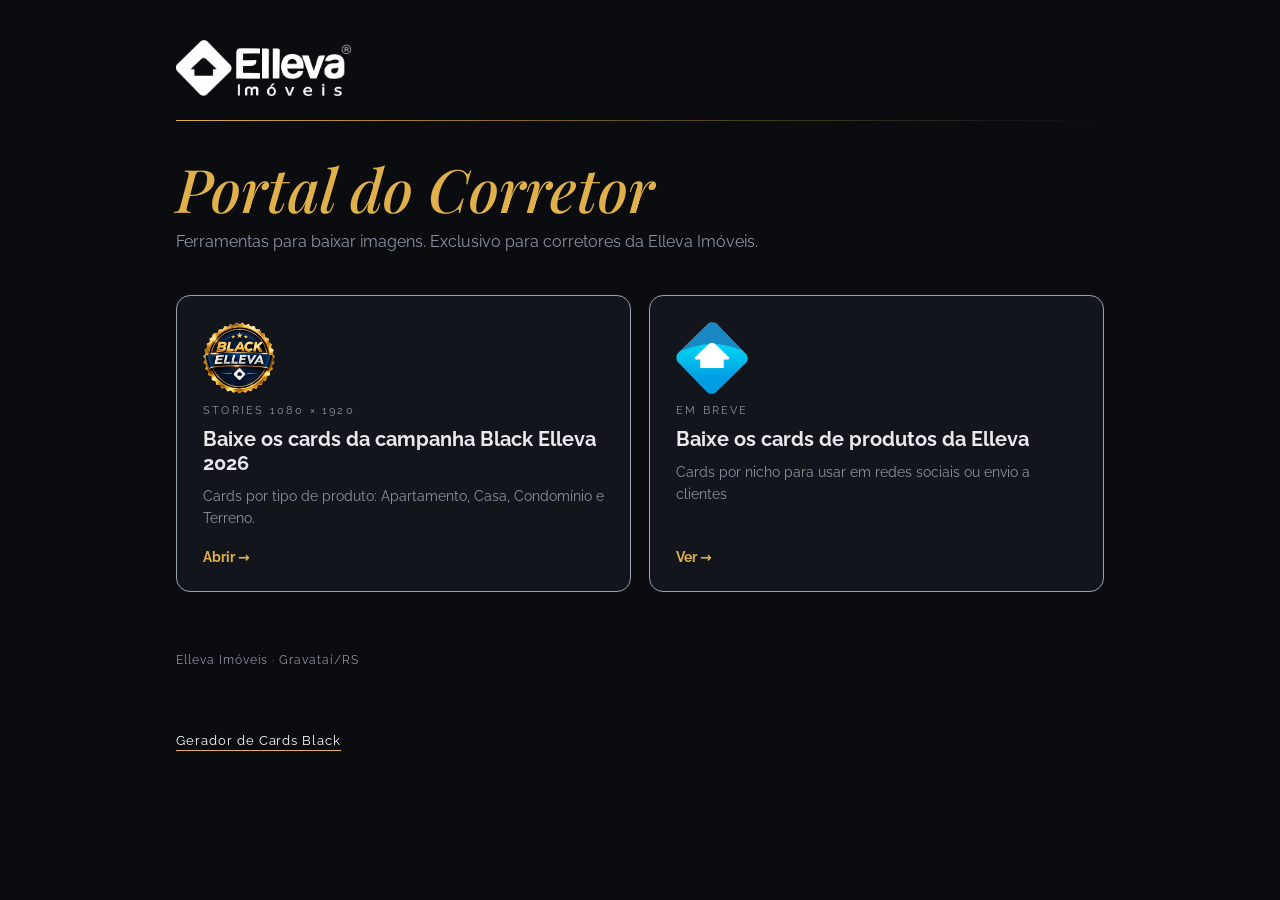
<file: index.html>
<!doctype html>
<html lang="pt-BR">
<head>
<meta charset="utf-8">
<meta name="viewport" content="width=device-width,initial-scale=1">
<meta name="robots" content="noindex,nofollow">
<title>Portal do Corretor Elleva</title>
<link rel="stylesheet" href="gerador-cards-black/fonts.css">
<style>
  :root{--bg:#0a0c10;--panel:#12151b;--line:#262b35;--tx:#e8eaee;--mut:#8b93a1;--gold:#e0b04a}
  *{box-sizing:border-box}
  body{margin:0;background:var(--bg);color:var(--tx);font-family:'Raleway',system-ui,sans-serif;min-height:100vh}
  .logo{display:block;height:56px;width:auto;margin:0 0 24px}
  .rule{display:flex;align-items:center;gap:12px;margin:0 0 34px}
  .rule i{width:8px;height:8px;background:var(--gold);transform:rotate(45deg);flex:none}
  .rule b{flex:1;height:1px;background:linear-gradient(90deg,var(--gold),rgba(224,176,74,.35) 55%,rgba(224,176,74,0))}
  .wrap{max-width:960px;margin:0 auto;padding:40px 16px 48px}
  .eyebrow{font-size:12px;letter-spacing:.28em;text-transform:uppercase;color:var(--gold);font-weight:600}
  h1{color:var(--gold);font-family:'Playfair Display',serif;font-style:italic;font-weight:500;font-size:clamp(36px,7vw,60px);margin:10px 0 8px;line-height:1.1}
  .sub{color:var(--mut);font-size:16px;margin:0 0 40px;line-height:1.6}
  .grid{display:grid;grid-template-columns:repeat(auto-fit,minmax(280px,1fr));gap:18px}
  a.card{display:flex;flex-direction:column;gap:10px;background:var(--panel);border:1px solid #9aa3b2;border-radius:14px;padding:26px;color:inherit;text-decoration:none;transition:border-color .15s,transform .15s}
  a.card:hover,a.card:focus-visible{border-color:var(--gold);transform:translateY(-2px);outline:none}
  a.card img{width:72px;height:72px;object-fit:contain}
  .tag{font-size:11px;letter-spacing:.2em;text-transform:uppercase;color:var(--mut)}
  .card h2{margin:0;font-size:20px;font-weight:700}
  .card p{margin:0;color:var(--mut);font-size:14px;line-height:1.6}
  .go{margin-top:auto;padding-top:10px;color:var(--gold);font-weight:700;font-size:14px}
  .ico{width:72px;height:72px;border-radius:50%;border:1px solid var(--line);display:flex;align-items:center;justify-content:center;font-family:'Playfair Display',serif;font-style:italic;font-size:34px;color:var(--gold)}
  footer{margin-top:56px;color:var(--mut);font-size:12px;letter-spacing:.08em;line-height:2}
  footer .disc{display:inline-block;margin-top:56px;color:#fff;font-size:13px;text-decoration:underline;text-decoration-color:var(--gold);text-decoration-thickness:1px;text-underline-offset:5px}
  footer .disc:hover{color:var(--gold)}
</style>
</head>
<body>
<div class="wrap">
  <img class="logo" src="assets/logo-elleva-branco.png" alt="Elleva Imóveis">
  <div class="rule" aria-hidden="true"><b></b></div>
  <h1>Portal do Corretor</h1>
  <p class="sub">Ferramentas para baixar imagens. Exclusivo para corretores da Elleva Imóveis.</p>
  <div class="grid">
    <a class="card" href="black-elleva/">
      <img src="gerador-cards-black/assets/selo-black-elleva.png" alt="">
      <span class="tag">Stories 1080 × 1920</span>
      <h2>Baixe os cards da campanha Black Elleva 2026</h2>
      <p>Cards por tipo de produto: Apartamento, Casa, Condomínio e Terreno.</p>
      <span class="go">Abrir →</span>
    </a>
    <a class="card" href="gerador-cards-elleva/">
      <img src="assets/icone-elleva.png" alt="">
      <span class="tag">Em breve</span>
      <h2>Baixe os cards de produtos da Elleva</h2>
      <p>Cards por nicho para usar em redes sociais ou envio a clientes</p>
      <span class="go">Ver →</span>
    </a>
  </div>
  <footer>Elleva Imóveis · Gravataí/RS<br><a class="disc" href="gerador-cards-black/">Gerador de Cards Black</a></footer>
</div>
</body>
</html>
</file>
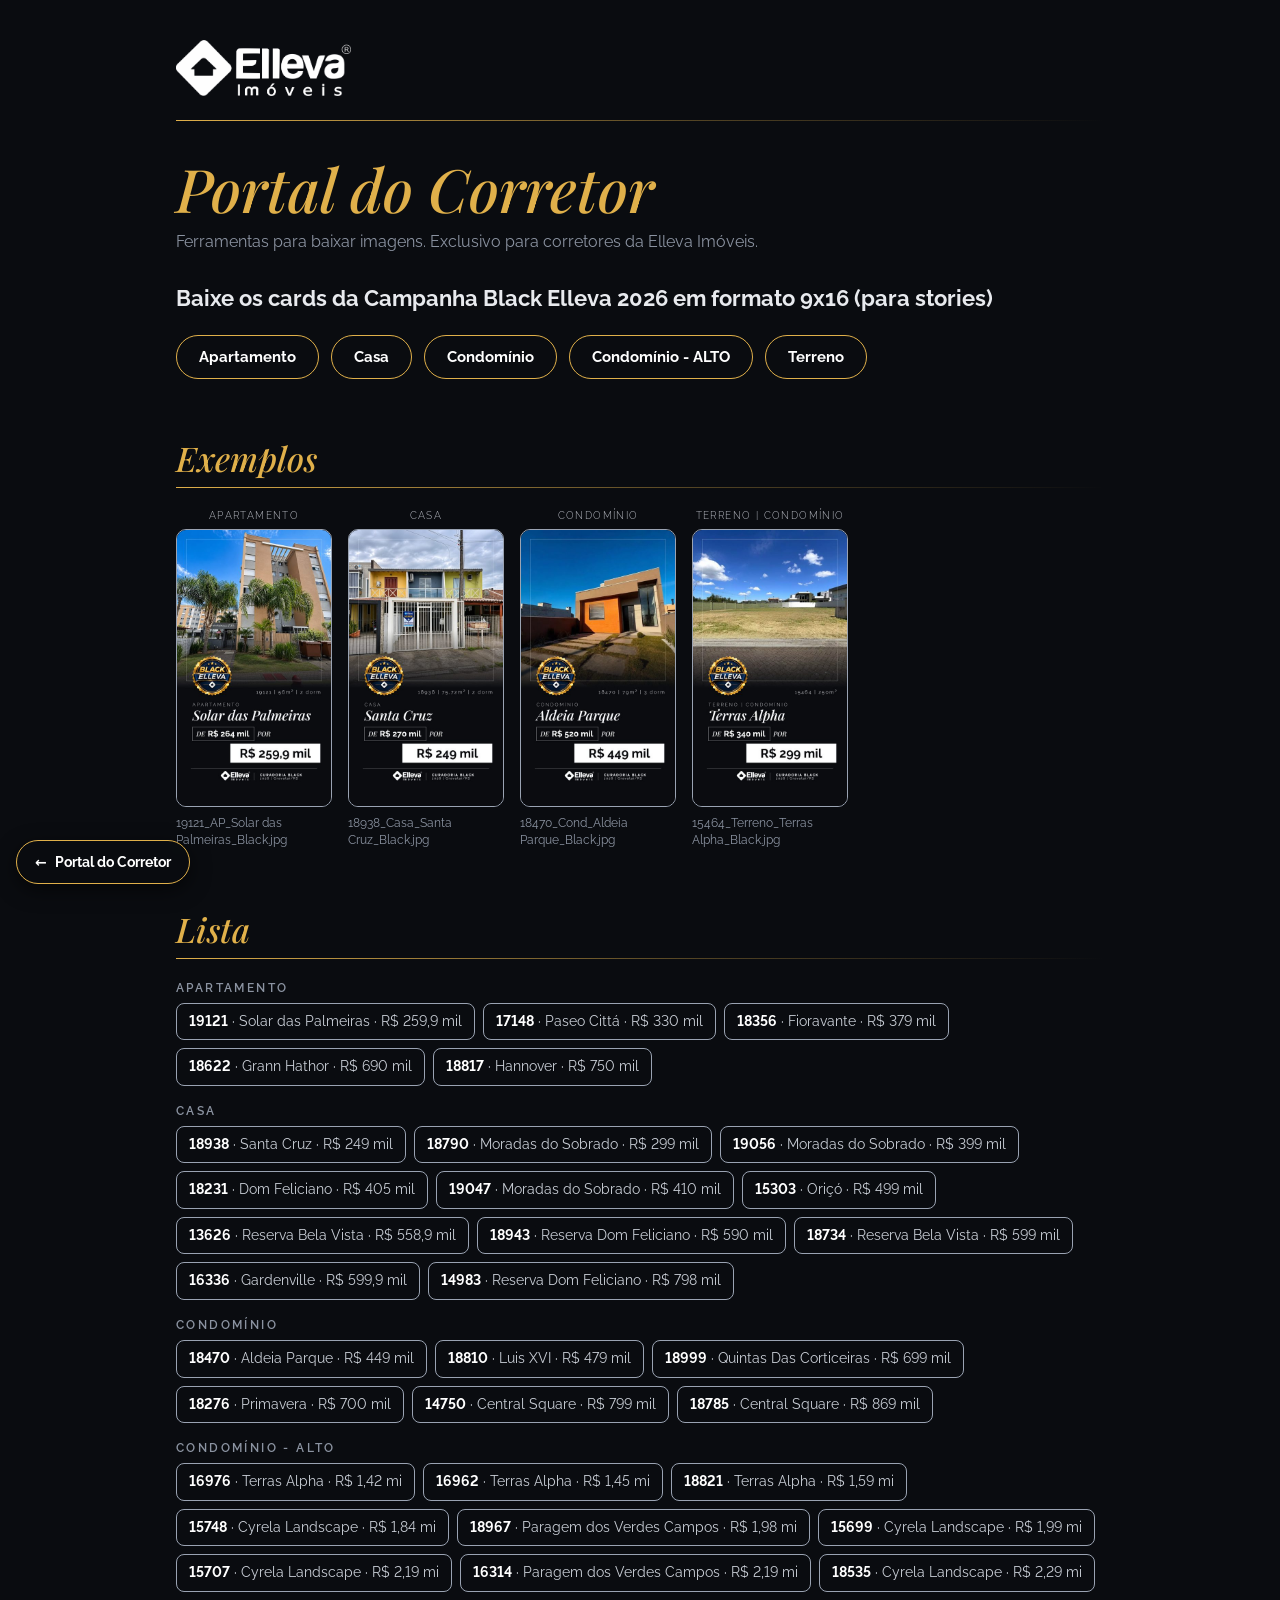
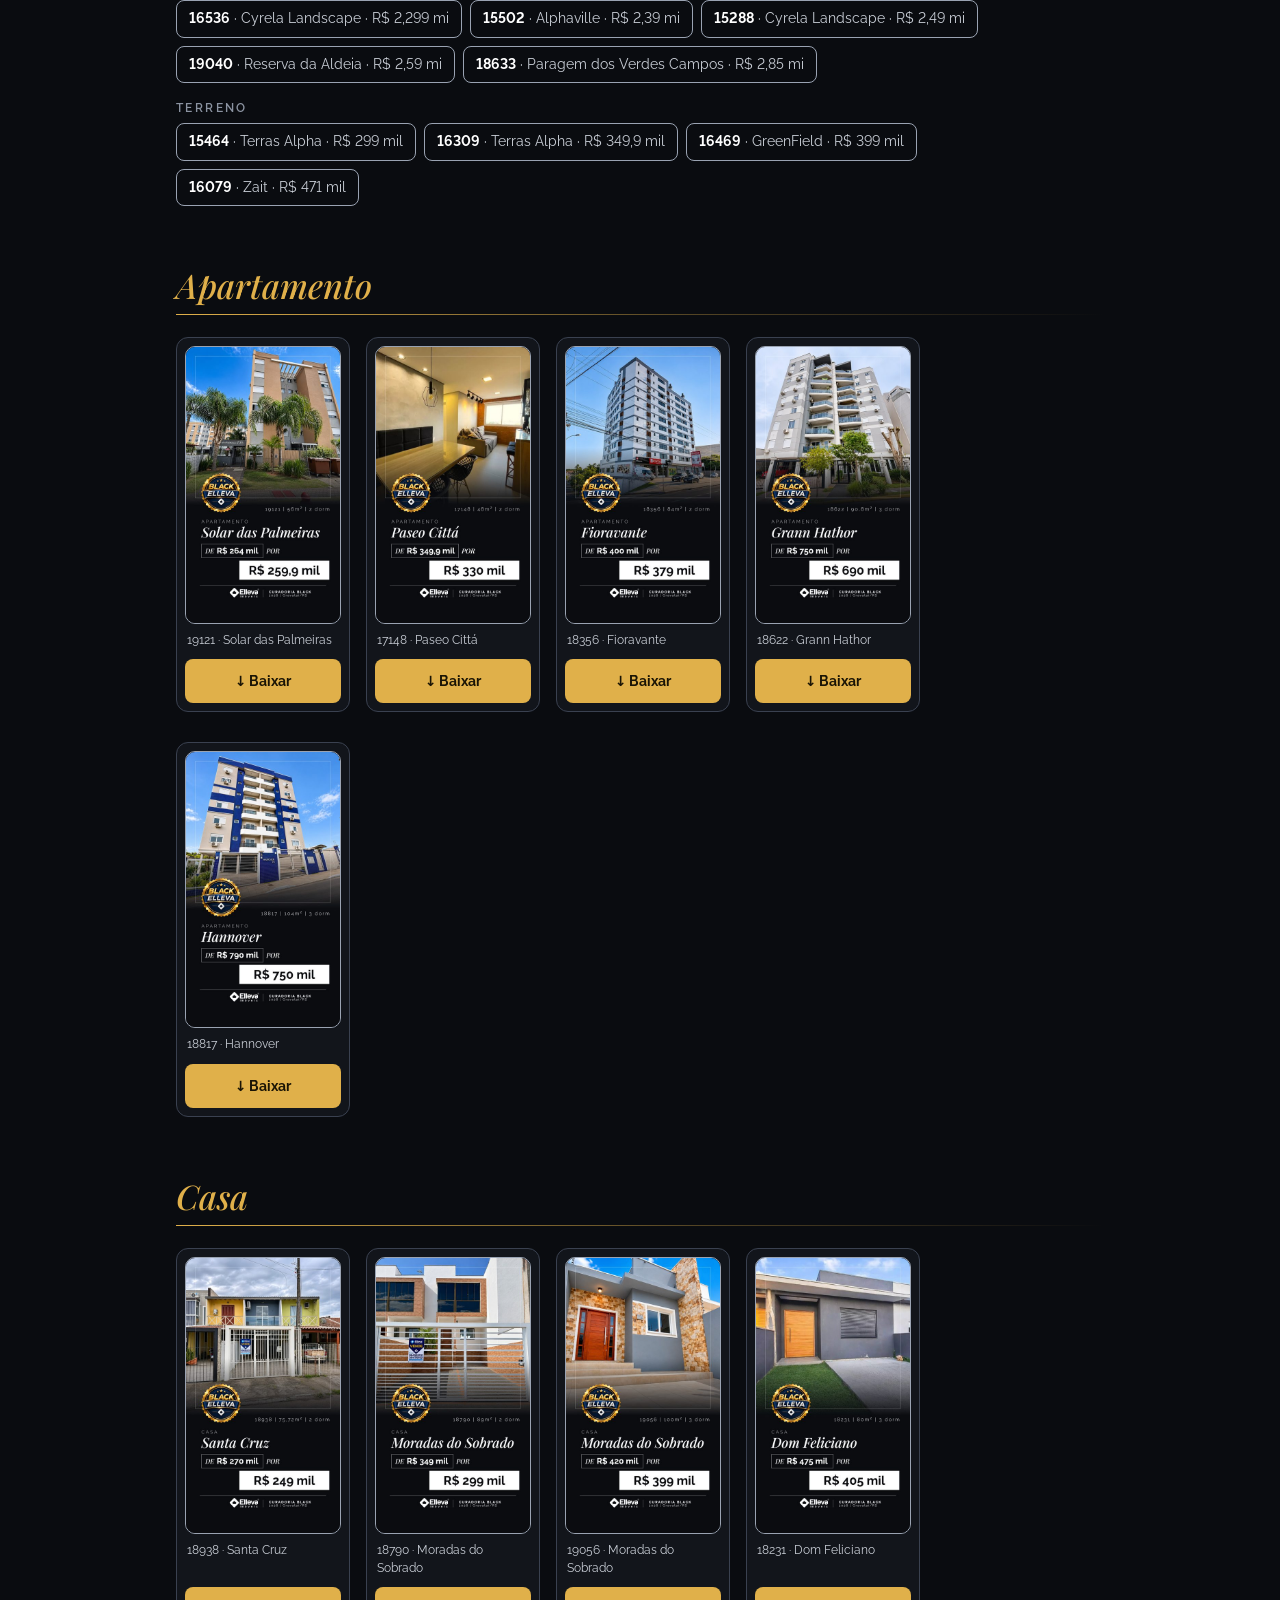
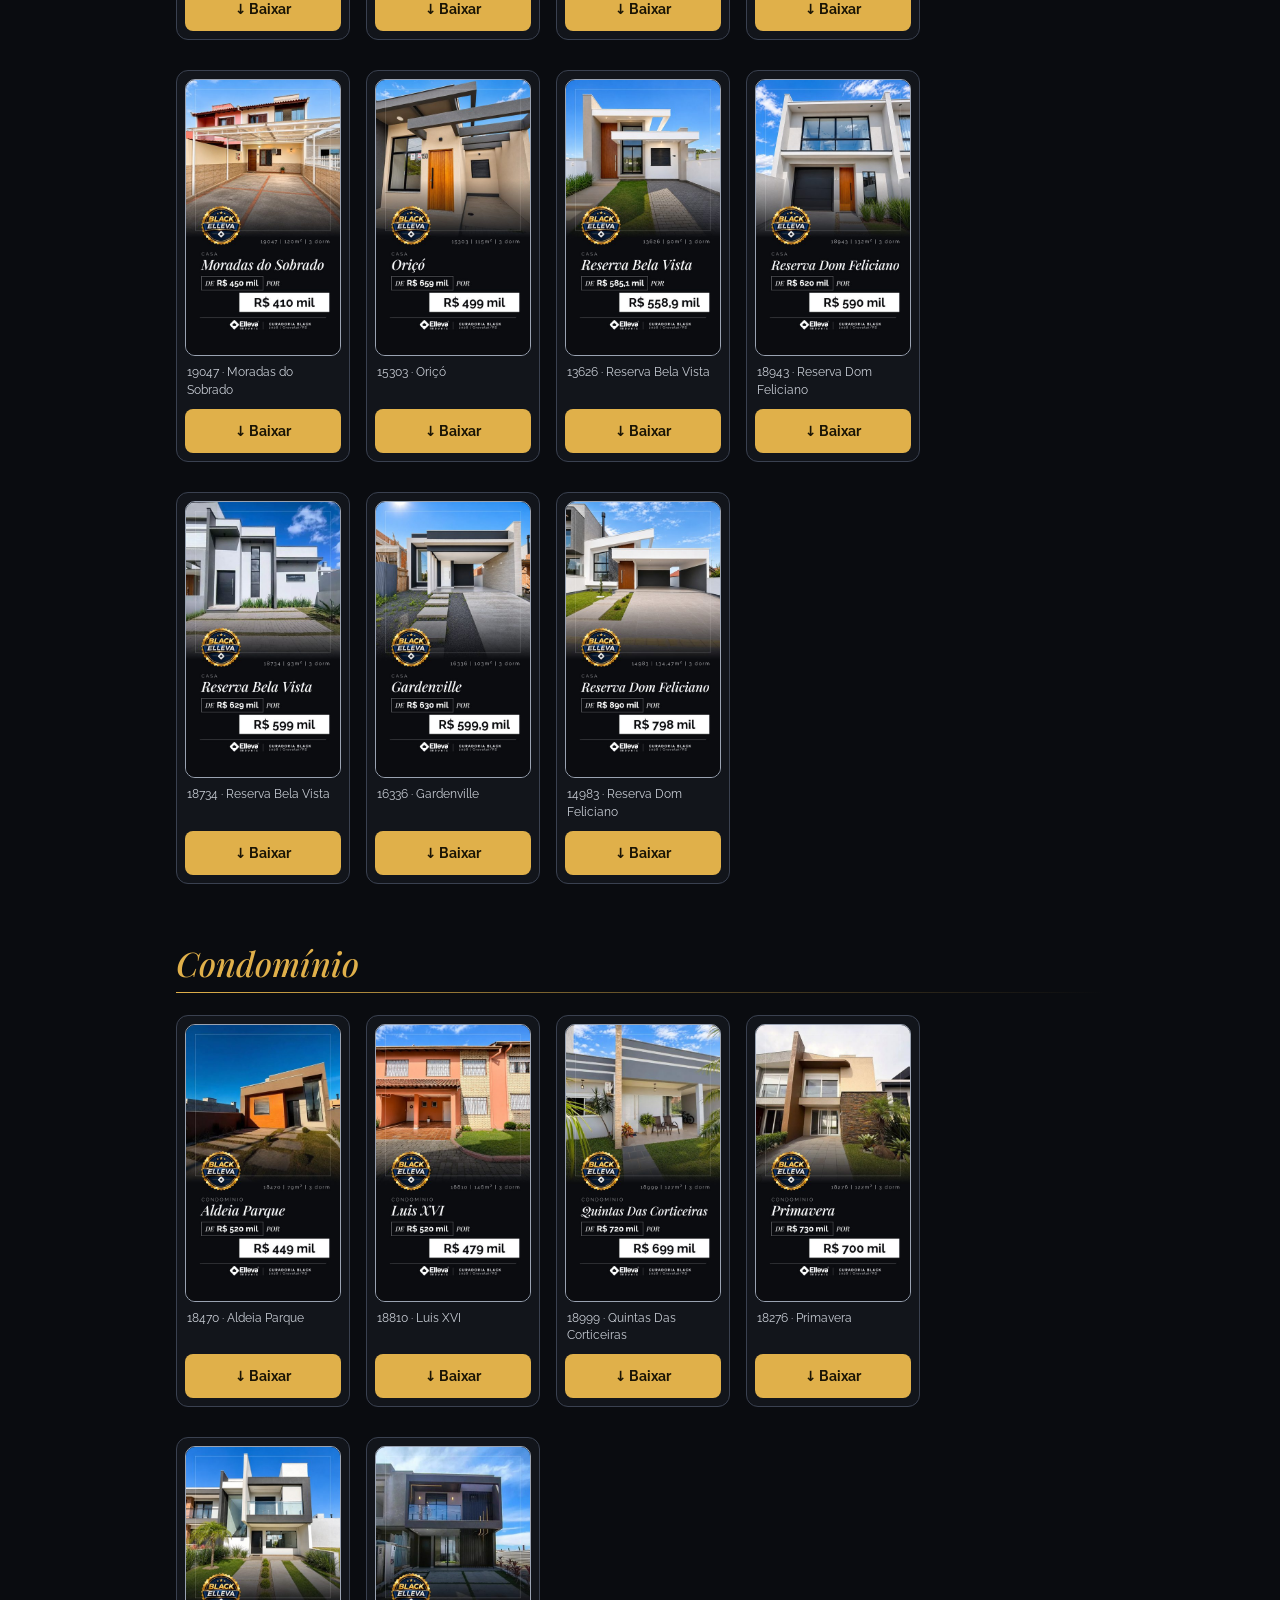
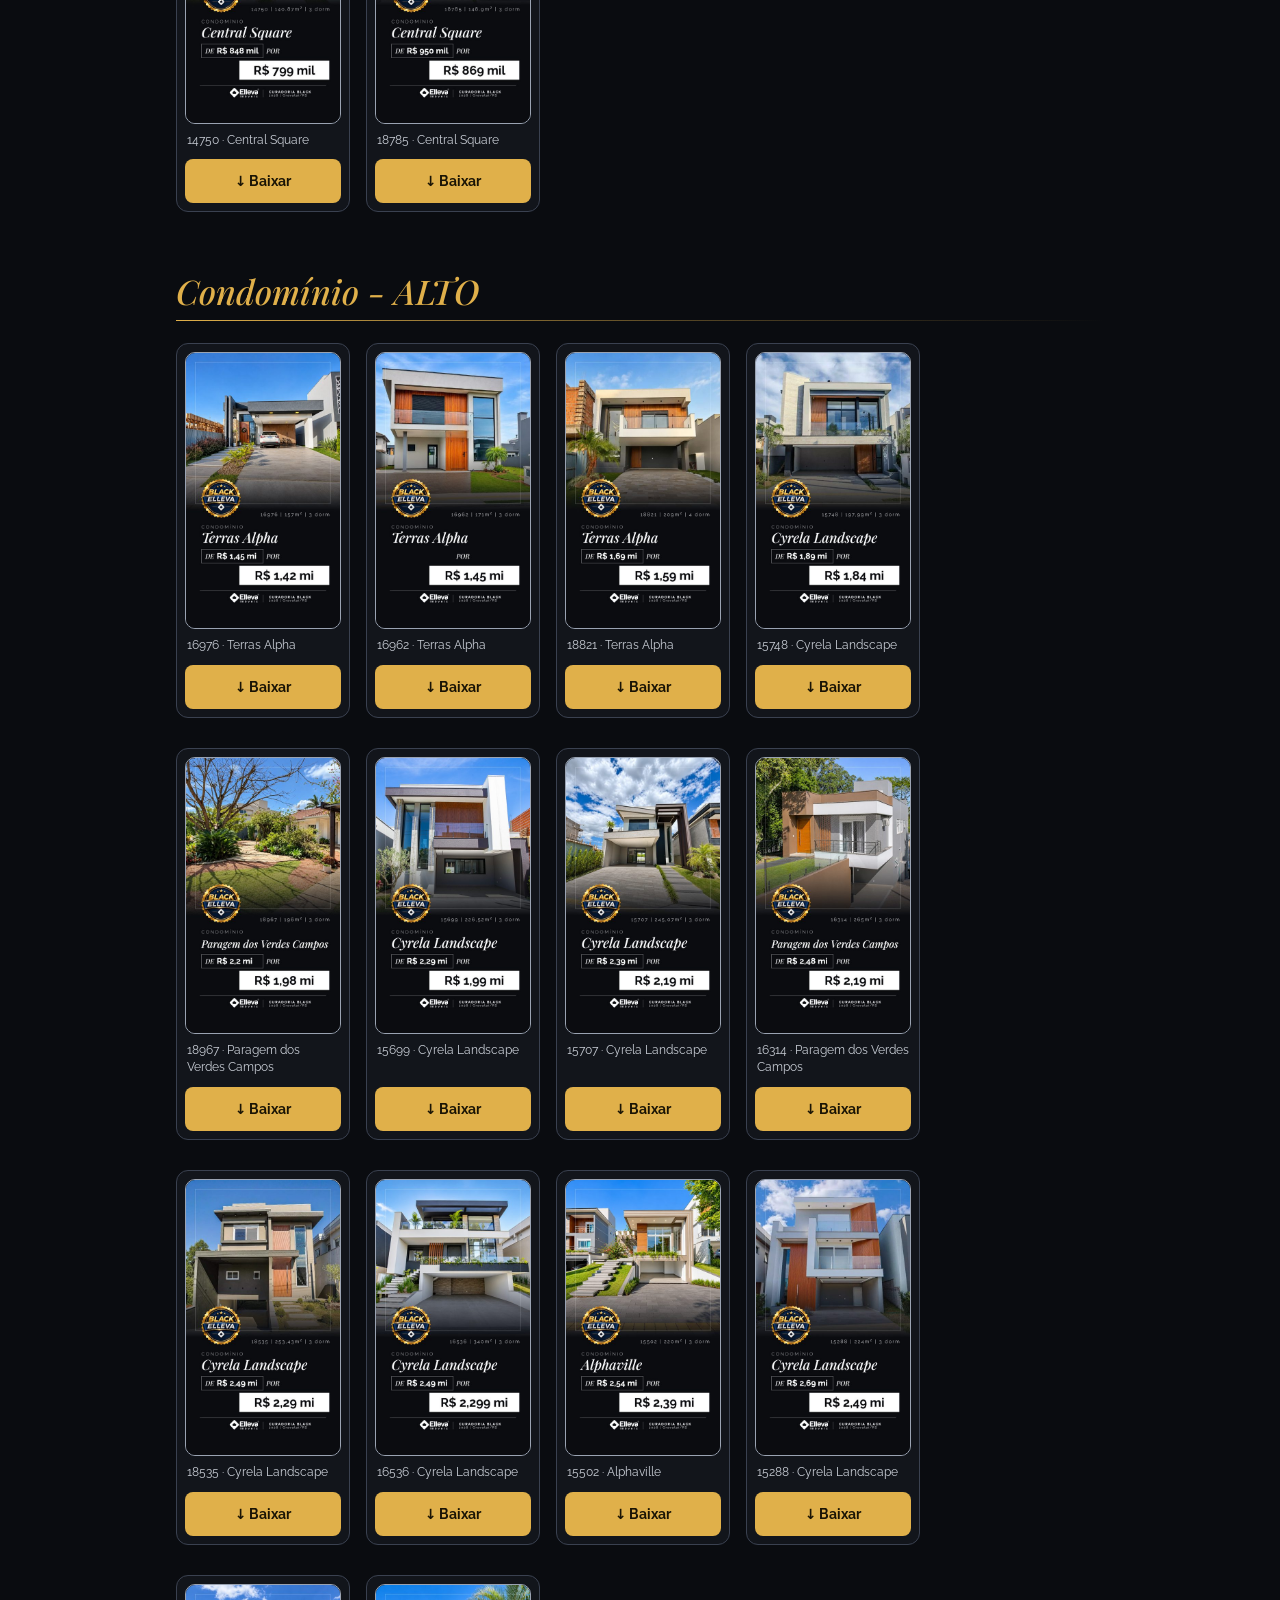
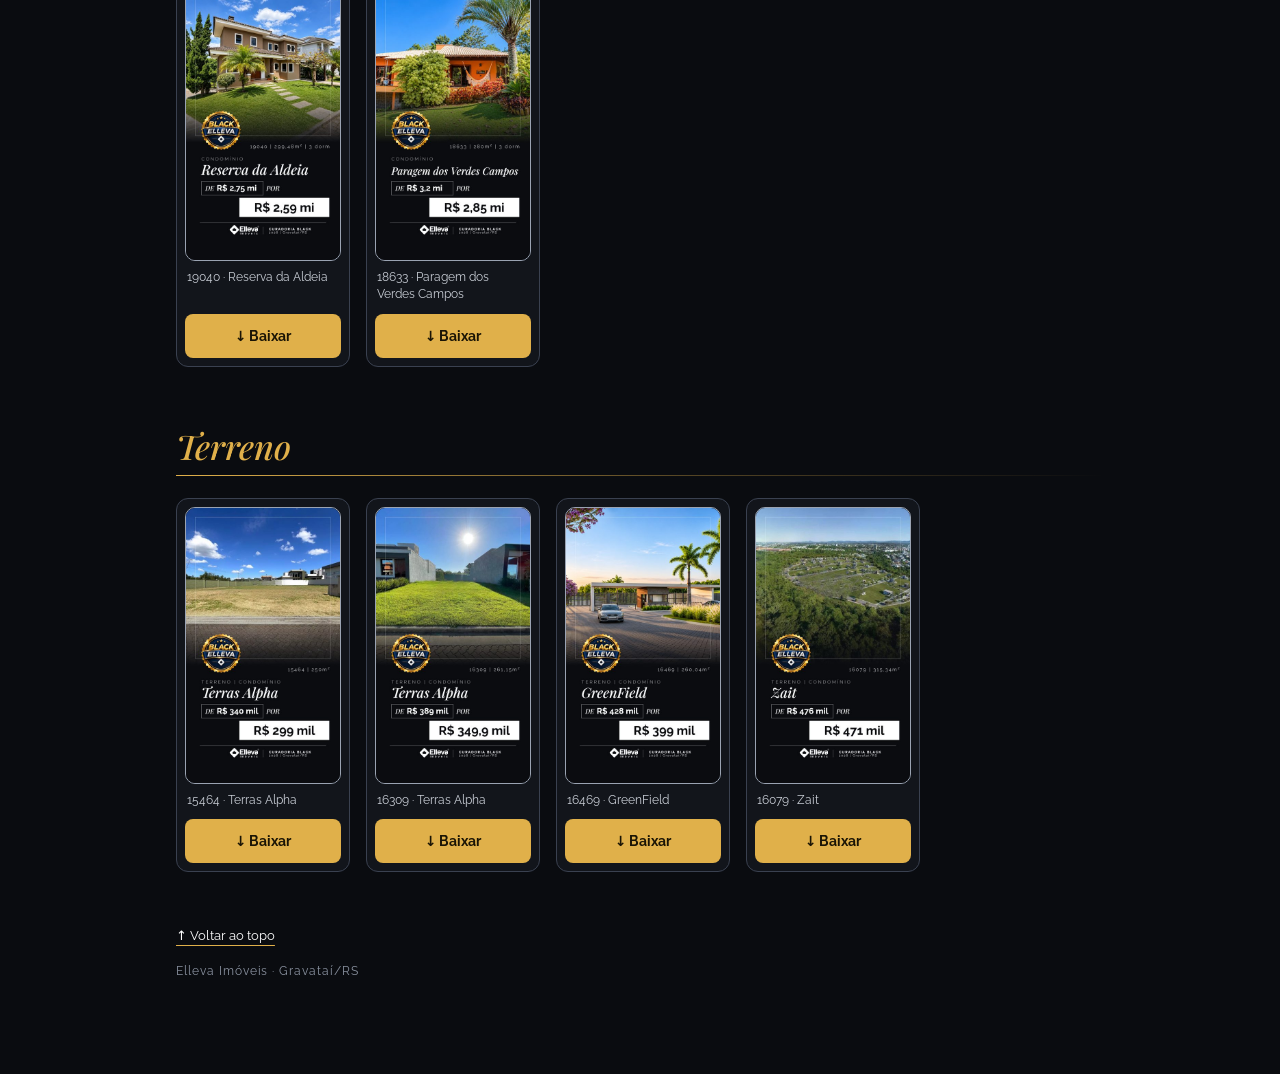
<file: black-elleva/index.html>
<!doctype html>
<html lang="pt-BR">
<head>
<meta charset="utf-8">
<meta name="viewport" content="width=device-width,initial-scale=1">
<meta name="robots" content="noindex,nofollow">
<title>Black Elleva | Portal do Corretor</title>
<link rel="stylesheet" href="../gerador-cards-black/fonts.css">
<style>
  :root{--bg:#0a0c10;--panel:#12151b;--line:#262b35;--edge:#9aa3b2;--tx:#e8eaee;--mut:#8b93a1;--gold:#e0b04a}
  *{box-sizing:border-box}
  html{scroll-behavior:smooth}
  body{margin:0;background:var(--bg);color:var(--tx);font-family:'Raleway',system-ui,sans-serif;min-height:100vh}
  .wrap{max-width:960px;margin:0 auto;padding:40px 16px 56px}
  .logo{display:block;height:56px;width:auto;margin:0 0 24px}
  .rule{display:flex;align-items:center;margin:0 0 34px}
  .rule b{flex:1;height:1px;background:linear-gradient(90deg,var(--gold),rgba(224,176,74,.35) 55%,rgba(224,176,74,0))}
  h1{color:var(--gold);font-family:'Playfair Display',serif;font-style:italic;font-weight:500;font-size:clamp(36px,7vw,60px);margin:10px 0 8px;line-height:1.1}
  .sub{color:var(--mut);font-size:16px;margin:0 0 28px;line-height:1.6}
  h2.camp{font-size:clamp(18px,3vw,22px);font-weight:700;margin:0 0 22px;line-height:1.4}
  .tipos{display:flex;flex-wrap:wrap;gap:12px;margin:0 0 40px}
  .tipos a{padding:12px 22px;border:1px solid var(--gold);border-radius:999px;color:#fff;text-decoration:none;font-weight:700;font-size:15px;transition:background .15s,color .15s}
  .tipos a:hover,.tipos a:focus-visible{background:var(--gold);color:#1a1405;outline:none}
  h3.sec{font-family:'Playfair Display',serif;font-style:italic;font-weight:500;font-size:clamp(26px,4.5vw,34px);color:var(--gold);margin:56px 0 6px;scroll-margin-top:20px}
  h3.sec + .rule{margin:0 0 22px}
  .exemplos,.grid{display:grid;grid-template-columns:repeat(4,1fr);gap:16px}
  figure{margin:0}
  .thumb{position:relative;display:block;border:1px solid var(--edge);border-radius:10px;overflow:hidden;aspect-ratio:9/16;background:#000;transition:border-color .15s}
  .thumb:hover,.thumb:focus-visible{border-color:var(--gold);outline:none}
  .thumb img{width:100%;height:100%;object-fit:cover;display:block}
  figcaption{margin-top:8px;font-size:12px;color:var(--mut);line-height:1.45;word-break:break-word}
  .ex{position:absolute;top:18px;left:-34px;width:130px;transform:rotate(-45deg);background:var(--gold);color:#1a1405;text-align:center;font-size:11px;font-weight:800;letter-spacing:.16em;padding:4px 0;text-transform:uppercase;box-shadow:0 2px 6px #0007}
  .lista{display:flex;flex-direction:column;gap:18px}
  .lista h4{margin:0 0 8px;font-size:12px;letter-spacing:.2em;text-transform:uppercase;color:var(--mut);font-weight:600}
  .chips{display:flex;flex-wrap:wrap;gap:8px}
  .chips a{max-width:100%;padding:8px 12px;border:1px solid var(--edge);border-radius:8px;font-size:14px;line-height:1.4;color:#c9ced6;text-decoration:none;font-variant-numeric:lining-nums;transition:border-color .15s,color .15s}
  .chips a b{color:#fff;font-weight:700}
  .chips a:hover b{color:var(--gold)}
  .chips a:hover,.chips a:focus-visible{border-color:var(--gold);color:var(--gold);outline:none}
  /* cada card = caixa única (imagem + legenda + Baixar), com folga entre as linhas, p/ ficar claro a qual imagem o botão pertence */
  .grid{max-width:744px;gap:30px 16px}
  .card{scroll-margin-top:20px;background:var(--panel);border:1px solid #3a4150;border-radius:12px;padding:8px;display:flex;flex-direction:column}
  .card:target{border-color:var(--gold);box-shadow:0 0 0 2px rgba(224,176,74,.45)}
  .card figcaption{flex:1;margin:8px 2px 0;color:#c9ced6}
  .dl{display:flex;align-items:center;justify-content:center;gap:6px;margin-top:10px;min-height:44px;padding:10px;border-radius:8px;background:var(--gold);color:#1a1405;text-align:center;text-decoration:none;font-weight:700;font-size:14px}
  .dl:hover,.dl:focus-visible{filter:brightness(1.08);outline:none}
  /* botão suspenso que acompanha a navegação: volta ao portal */
  .voltar-portal{position:fixed;left:16px;bottom:calc(16px + env(safe-area-inset-bottom));z-index:40;display:inline-flex;align-items:center;gap:8px;min-height:44px;padding:0 18px;border-radius:999px;background:rgba(10,12,16,.92);border:1px solid var(--gold);color:#fff;font-weight:700;font-size:14px;text-decoration:none;box-shadow:0 6px 20px rgba(0,0,0,.55);-webkit-backdrop-filter:blur(6px);backdrop-filter:blur(6px);transition:background .15s,color .15s}
  .voltar-portal:hover,.voltar-portal:focus-visible{background:var(--gold);color:#1a1405;outline:none}
  .wrap{padding-bottom:96px}
  .vp-c{display:none}
  @media(max-width:720px){.voltar-portal{padding:0 16px;font-size:13px}.vp-l{display:none}.vp-c{display:inline}}
  .topo{display:inline-block;margin-top:56px;color:#fff;font-size:13px;text-decoration:underline;text-decoration-color:var(--gold);text-underline-offset:5px}
  footer{margin-top:20px;color:var(--mut);font-size:12px;letter-spacing:.08em}
  /* exemplos: ~30% menores no desktop; no celular viram carrossel com cards grandes */
  .exemplos{max-width:672px}
  .ex-tit{margin:0 0 8px;font-weight:300;font-size:10px;letter-spacing:.14em;text-transform:uppercase;color:#b7bac2;text-align:center;white-space:nowrap}
  /* visualizador do exemplo */
  .lb{position:fixed;inset:0;z-index:50;background:rgba(5,6,9,.94);display:none;flex-direction:column;align-items:center;padding:14px 16px 18px}
  .lb.on{display:flex}
  .lb-bar{width:100%;max-width:960px;display:flex;align-items:center;justify-content:space-between;gap:12px;margin-bottom:12px}
  .lb button{background:var(--gold);color:#1a1405;border:0;border-radius:999px;padding:11px 22px;font:inherit;font-weight:700;font-size:15px;cursor:pointer}
  .lb-nome{color:var(--mut);font-size:12px;text-align:right;word-break:break-all}
  .lb-img{flex:1;min-height:0;display:flex;align-items:center;justify-content:center;width:100%}
  .lb-img img{max-width:100%;max-height:100%;object-fit:contain;border-radius:8px}
  @media(max-width:720px){
    .grid{grid-template-columns:repeat(2,1fr)}
    .exemplos{max-width:none;display:flex;overflow-x:auto;scroll-snap-type:x mandatory;scroll-padding-left:16px;gap:14px;margin:0 -16px;padding:0 16px 8px;-webkit-overflow-scrolling:touch}
    .exemplos figure{flex:0 0 64vw;max-width:280px;scroll-snap-align:start}
    .ex-tit{font-size:12px;letter-spacing:.18em}
  }
</style>
</head>
<body>
<div class="wrap">
  <a href="../"><img class="logo" src="../assets/logo-elleva-branco.png" alt="Elleva Imóveis – Portal do Corretor"></a>
  <div class="rule" aria-hidden="true"><b></b></div>
  <h1>Portal do Corretor</h1>
  <p class="sub">Ferramentas para baixar imagens. Exclusivo para corretores da Elleva Imóveis.</p>

  <h2 class="camp">Baixe os cards da Campanha Black Elleva 2026 em formato 9x16 (para stories)</h2>
  <nav class="tipos" id="tipos" aria-label="Tipos de imóvel"></nav>

  <h3 class="sec" id="exemplos">Exemplos</h3><div class="rule" aria-hidden="true"><b></b></div>
  <div class="exemplos" id="exemplos-grid"></div>

  <h3 class="sec" id="lista">Lista</h3><div class="rule" aria-hidden="true"><b></b></div>
  <div class="lista" id="lista-box"></div>

  <div id="secoes"></div>

  <a class="topo" href="#tipos">↑ Voltar ao topo</a>
  <footer>Elleva Imóveis · Gravataí/RS</footer>
</div>
<a class="voltar-portal" href="../" aria-label="Voltar ao Portal do Corretor">← <span class="vp-l">Portal do Corretor</span><span class="vp-c">Portal</span></a>
<script src="manifest.js"></script>
<script>
(function(){
  const TIPOS=[['apartamento','Apartamento'],['casa','Casa'],['condominio','Condomínio'],['terreno','Terreno']];
  const enc=s=>encodeURIComponent(s).replace(/%2F/g,'/');
  const esc=s=>String(s).replace(/[&<>"]/g,c=>({'&':'&amp;','<':'&lt;','>':'&gt;','"':'&quot;'}[c]));
  const full=c=>`cards/${c.slug}/${enc(c.file)}`;
  const thumb=c=>`thumbs/${c.slug}/${c.codigo}.jpg`;
  const ribbon=c=>c.exemplo?'<span class="ex">Exemplo</span>':'';
  // mesmo formato de preço dos cards: R$ 330 mil / R$ 349,9 mil / R$ 1,98 mi
  const tn=(n,d)=>n.toFixed(d).replace(/\.?0+$/,'').replace('.',',');
  const preco=v=>!v?'':(v>=1e6?'R$ '+tn(v/1e6,3)+' mi':'R$ '+tn(v/1e3,2)+' mil');
  const rule='<div class="rule" aria-hidden="true"><b></b></div>';
  const by=t=>window.CARDS.filter(c=>c.slug===t).sort((a,b)=>(a.valor||0)-(b.valor||0));

  // grupos (botões, lista e seções): Condomínio é dividido em dois: até R$ 869 mil (18785) e a partir de R$ 1 mi (16962) = "ALTO"
  const GRUPOS=[];
  TIPOS.forEach(([s,n])=>{
    const l=by(s); if(!l.length) return;
    if(s==='condominio'){
      GRUPOS.push([s,n,l.filter(c=>c.valor<1e6)]);
      GRUPOS.push(['condominio-alto','Condomínio - ALTO',l.filter(c=>c.valor>=1e6)]);
    } else GRUPOS.push([s,n,l]);
  });
  const G=GRUPOS.filter(g=>g[2].length);

  document.getElementById('tipos').innerHTML=G.map(([id,n])=>`<a href="#${id}">${n}</a>`).join('');

  // exemplos: 1 por tipo (prefere um card já validado)
  document.getElementById('exemplos-grid').innerHTML=TIPOS.map(([s,n])=>{
    const l=by(s); const c=l.find(x=>!x.exemplo)||l[0]; if(!c) return '';
    const tit=s==='terreno'?'Terreno | Condomínio':n;
    return `<figure><div class="ex-tit">${tit}</div><a class="thumb lb-open" href="${full(c)}" data-nome="${esc(c.file)}"><img src="${thumb(c)}" alt="${esc(c.file)}" loading="lazy">${ribbon(c)}</a><figcaption>${esc(c.file)}</figcaption></figure>`;
  }).join('');

  // visualizador com botão Voltar (também fecha com ESC, toque fora ou gesto de voltar do celular)
  const lb=document.createElement('div'); lb.className='lb'; lb.setAttribute('role','dialog'); lb.setAttribute('aria-modal','true');
  lb.innerHTML='<div class="lb-bar"><button type="button" id="lb-voltar">← Voltar</button><span class="lb-nome" id="lb-nome"></span></div><div class="lb-img"><img id="lb-img" alt=""></div>';
  document.body.appendChild(lb);
  let aberto=false;
  function abrir(a){ document.getElementById('lb-img').src=a.getAttribute('href'); document.getElementById('lb-nome').textContent=a.dataset.nome||''; lb.classList.add('on'); document.body.style.overflow='hidden'; aberto=true; history.pushState({lb:1},''); document.getElementById('lb-voltar').focus(); }
  function fechar(fromPop){ if(!aberto) return; lb.classList.remove('on'); document.body.style.overflow=''; document.getElementById('lb-img').removeAttribute('src'); aberto=false; if(!fromPop && history.state && history.state.lb) history.back(); }
  document.getElementById('exemplos-grid').addEventListener('click',e=>{ const a=e.target.closest('.lb-open'); if(a){ e.preventDefault(); abrir(a); } });
  document.getElementById('lb-voltar').addEventListener('click',()=>fechar());
  lb.addEventListener('click',e=>{ if(e.target===lb||e.target.classList.contains('lb-img')) fechar(); });
  document.addEventListener('keydown',e=>{ if(e.key==='Escape') fechar(); });
  window.addEventListener('popstate',()=>fechar(true));

  // lista de códigos
  document.getElementById('lista-box').innerHTML=G.map(([id,n,l])=>
    `<div><h4>${n}</h4><div class="chips">${l.map(c=>`<a href="#c${c.codigo}"><b>${c.codigo}</b> · ${esc(c.nome)} · ${preco(c.valor)}</a>`).join('')}</div></div>`
  ).join('');

  // seções por tipo, do menor ao maior preço "por"
  document.getElementById('secoes').innerHTML=G.map(([id,n,l])=>{
    return `<h3 class="sec" id="${id}">${n}</h3>${rule}<div class="grid">`+l.map(c=>
      `<figure class="card" id="c${c.codigo}"><a class="thumb" href="${full(c)}" target="_blank" rel="noopener"><img src="${thumb(c)}" alt="${esc(c.file)}" loading="lazy">${ribbon(c)}</a><figcaption>${c.codigo} · ${esc(c.nome)}</figcaption><a class="dl" href="${full(c)}" download="${esc(c.file)}">↓ Baixar</a></figure>`
    ).join('')+'</div>';
  }).join('');
})();
</script>
</body>
</html>
</file>
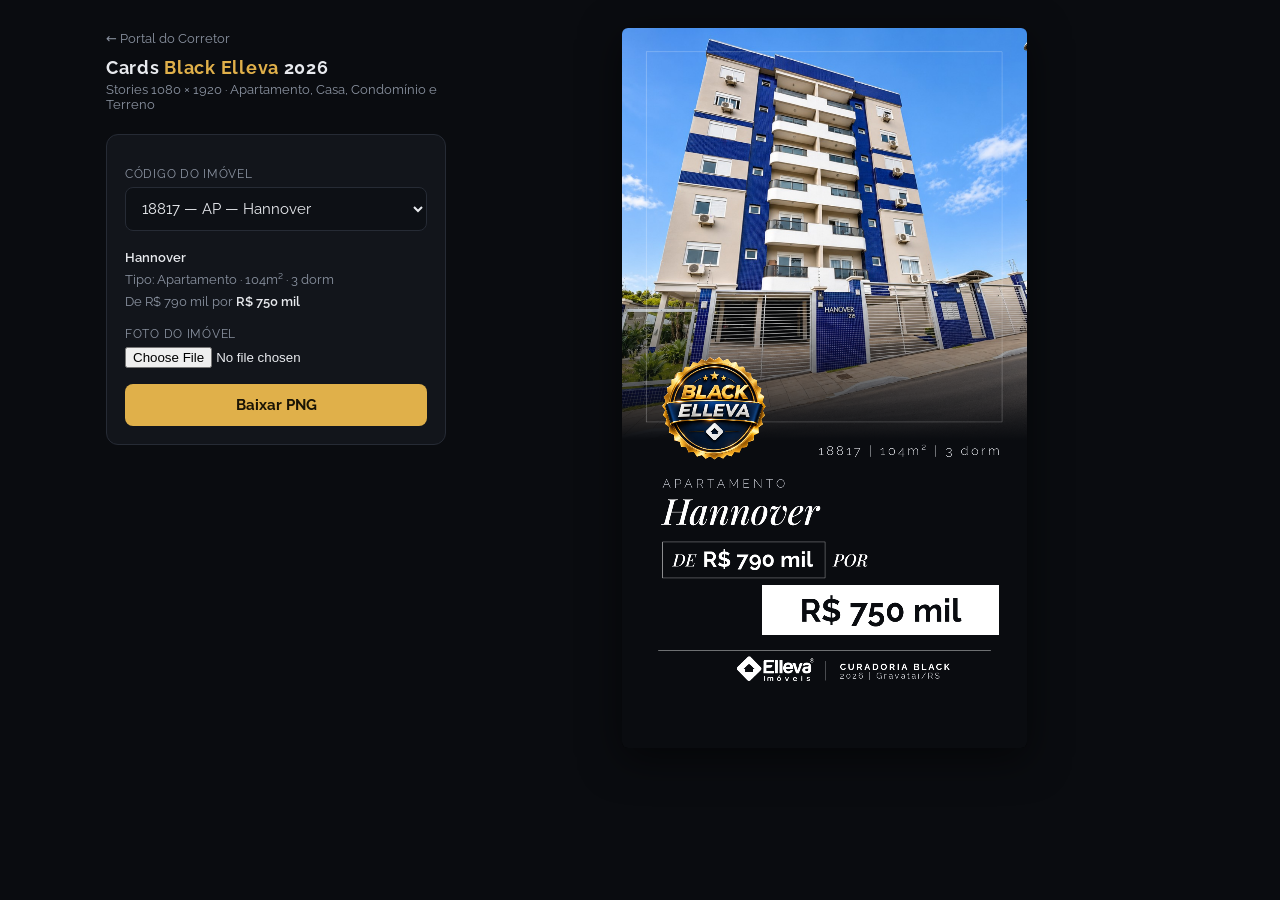
<file: gerador-cards-black/index.html>
<!doctype html>
<html lang="pt-BR">
<head>
<meta charset="utf-8">
<meta name="viewport" content="width=device-width,initial-scale=1">
<meta name="robots" content="noindex,nofollow">
<title>Gerador de Cards Black Elleva</title>
<link rel="stylesheet" href="fonts.css">
<style>
  :root{--bg:#0a0c10;--panel:#12151b;--line:#262b35;--tx:#e8eaee;--mut:#8b93a1;--gold:#e0b04a}
  *{box-sizing:border-box}
  body{margin:0;background:var(--bg);color:var(--tx);font-family:'Raleway',system-ui,sans-serif}
  .wrap{display:grid;grid-template-columns:340px 1fr;gap:28px;max-width:1100px;margin:0 auto;padding:28px 16px}
  h1{font-size:18px;margin:0 0 4px;letter-spacing:.04em}
  h1 span{color:var(--gold)}
  .sub{color:var(--mut);font-size:13px;margin:0 0 22px}
  .panel{background:var(--panel);border:1px solid var(--line);border-radius:12px;padding:18px}
  label{display:block;font-size:12px;color:var(--mut);margin:14px 0 6px;letter-spacing:.06em;text-transform:uppercase}
  select,input[type=text]{width:100%;padding:11px 12px;border-radius:8px;border:1px solid var(--line);background:#0d1015;color:var(--tx);font:inherit;font-size:15px}
  button{margin-top:16px;width:100%;padding:12px;border-radius:8px;border:0;background:var(--gold);color:#1a1405;font:inherit;font-weight:700;font-size:15px;cursor:pointer}
  button.sec{background:transparent;color:var(--tx);border:1px solid var(--line);font-weight:600}
  button:disabled{opacity:.4;cursor:not-allowed}
  .info{margin-top:16px;font-size:13px;line-height:1.7;color:var(--mut)}
  .info b{color:var(--tx);font-weight:600}
  .msg{margin-top:12px;font-size:13px;color:#f0b3a0}
  .stage{display:flex;justify-content:center;align-items:flex-start}
  canvas{width:100%;max-width:405px;height:auto;aspect-ratio:1080/1920;border-radius:6px;box-shadow:0 10px 40px #0008;background:#000}
  @media(max-width:820px){.wrap{grid-template-columns:1fr}}
</style>
</head>
<body>
<div class="wrap">
  <div>
    <a href="../" style="color:var(--mut);font-size:13px;text-decoration:none">← Portal do Corretor</a>
    <h1 style="margin-top:10px">Cards <span>Black Elleva</span> 2026</h1>
    <p class="sub">Stories 1080 × 1920 · Apartamento, Casa, Condomínio e Terreno</p>
    <div class="panel">
      <label for="cod">Código do imóvel</label>
      <select id="cod"></select>
      <div class="info" id="info"></div>
      <div class="msg" id="msg"></div>
      <label for="foto">Foto do imóvel</label>
      <input type="file" id="foto" accept="image/*">
      <button id="dl">Baixar PNG</button>
    </div>
  </div>
  <div class="stage"><canvas id="cv" width="1080" height="1920"></canvas></div>
</div>
<script src="data.js"></script>
<script src="app.js"></script>
</body>
</html>
</file>
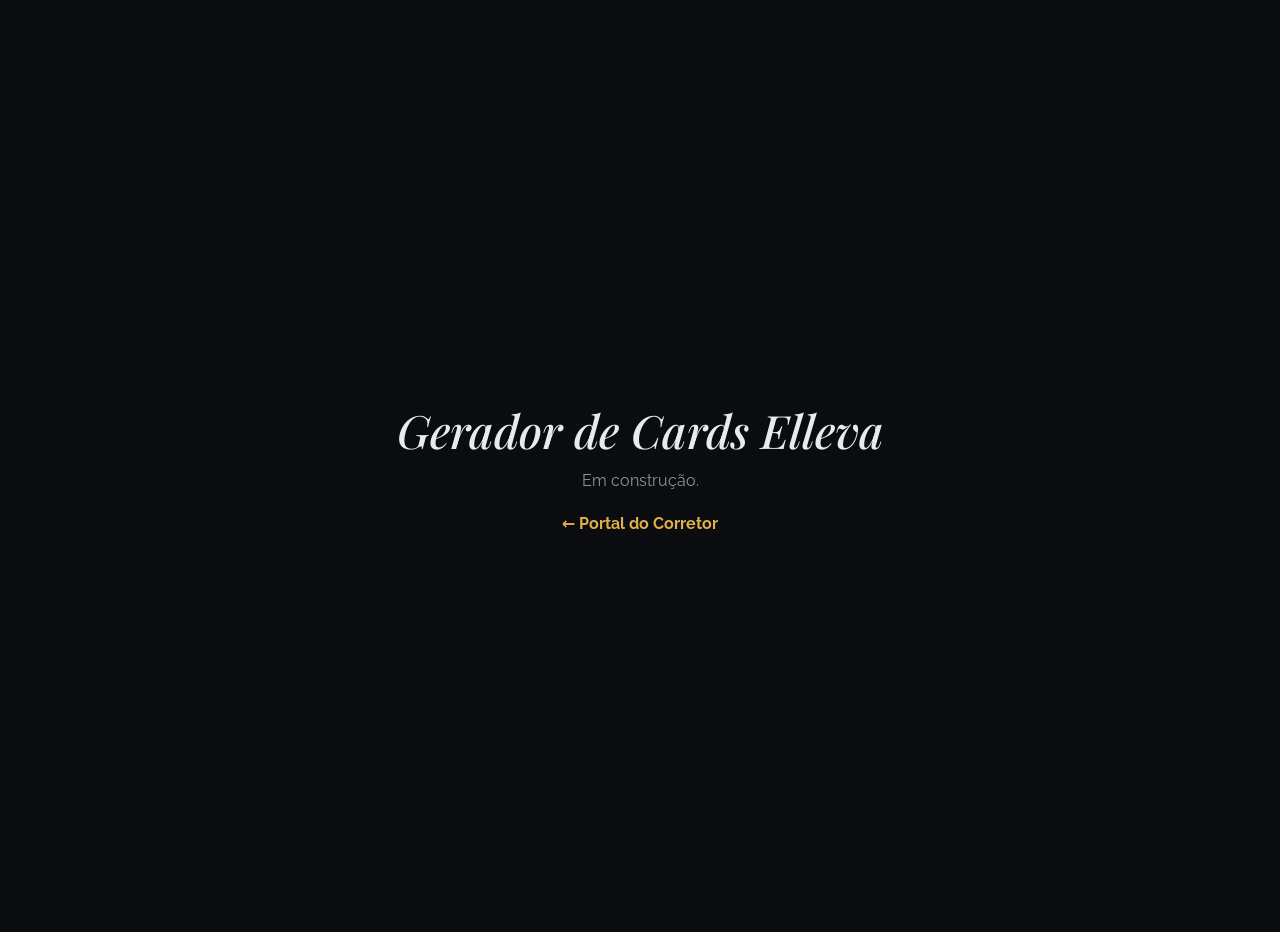
<file: gerador-cards-elleva/index.html>
<!doctype html>
<html lang="pt-BR">
<head>
<meta charset="utf-8">
<meta name="viewport" content="width=device-width,initial-scale=1">
<meta name="robots" content="noindex,nofollow">
<title>Gerador de Cards Elleva</title>
<link rel="stylesheet" href="../gerador-cards-black/fonts.css">
<style>
  :root{--bg:#0a0c10;--mut:#8b93a1;--gold:#e0b04a;--tx:#e8eaee}
  body{margin:0;background:var(--bg);color:var(--tx);font-family:'Raleway',system-ui,sans-serif;min-height:100vh;display:flex;align-items:center;justify-content:center;text-align:center;padding:16px}
  h1{font-family:'Playfair Display',serif;font-style:italic;font-weight:500;font-size:clamp(30px,6vw,46px);margin:0 0 10px}
  p{color:var(--mut);margin:0 0 24px}
  a{color:var(--gold);font-weight:700;text-decoration:none}
</style>
</head>
<body>
<div>
  <h1>Gerador de Cards Elleva</h1>
  <p>Em construção.</p>
  <a href="../">← Portal do Corretor</a>
</div>
</body>
</html>
</file>
<file: gerador-cards-black/fonts.css>
@font-face{font-family:'Playfair Display';font-style:italic;font-weight:500;font-display:block;src:url(fonts/PlayfairDisplay-italic-500-latin-ext.woff2) format('woff2');unicode-range:U+0100-02BA, U+02BD-02C5, U+02C7-02CC, U+02CE-02D7, U+02DD-02FF, U+0304, U+0308, U+0329, U+1D00-1DBF, U+1E00-1E9F, U+1EF2-1EFF, U+2020, U+20A0-20AB, U+20AD-20C4, U+2113, U+2C60-2C7F, U+A720-A7FF;}
@font-face{font-family:'Playfair Display';font-style:italic;font-weight:500;font-display:block;src:url(fonts/PlayfairDisplay-italic-500-latin.woff2) format('woff2');unicode-range:U+0000-00FF, U+0131, U+0152-0153, U+02BB-02BC, U+02C6, U+02DA, U+02DC, U+0304, U+0308, U+0329, U+2000-206F, U+20AC, U+2122, U+2191, U+2193, U+2212, U+2215, U+FEFF, U+FFFD;}
@font-face{font-family:'Playfair Display';font-style:italic;font-weight:600;font-display:block;src:url(fonts/PlayfairDisplay-italic-600-latin-ext.woff2) format('woff2');unicode-range:U+0100-02BA, U+02BD-02C5, U+02C7-02CC, U+02CE-02D7, U+02DD-02FF, U+0304, U+0308, U+0329, U+1D00-1DBF, U+1E00-1E9F, U+1EF2-1EFF, U+2020, U+20A0-20AB, U+20AD-20C4, U+2113, U+2C60-2C7F, U+A720-A7FF;}
@font-face{font-family:'Playfair Display';font-style:italic;font-weight:600;font-display:block;src:url(fonts/PlayfairDisplay-italic-600-latin.woff2) format('woff2');unicode-range:U+0000-00FF, U+0131, U+0152-0153, U+02BB-02BC, U+02C6, U+02DA, U+02DC, U+0304, U+0308, U+0329, U+2000-206F, U+20AC, U+2122, U+2191, U+2193, U+2212, U+2215, U+FEFF, U+FFFD;}
@font-face{font-family:'Raleway';font-style:normal;font-weight:300;font-display:block;src:url(fonts/Raleway-normal-300-latin-ext.woff2) format('woff2');unicode-range:U+0100-02BA, U+02BD-02C5, U+02C7-02CC, U+02CE-02D7, U+02DD-02FF, U+0304, U+0308, U+0329, U+1D00-1DBF, U+1E00-1E9F, U+1EF2-1EFF, U+2020, U+20A0-20AB, U+20AD-20C4, U+2113, U+2C60-2C7F, U+A720-A7FF;}
@font-face{font-family:'Raleway';font-style:normal;font-weight:300;font-display:block;src:url(fonts/Raleway-normal-300-latin.woff2) format('woff2');unicode-range:U+0000-00FF, U+0131, U+0152-0153, U+02BB-02BC, U+02C6, U+02DA, U+02DC, U+0304, U+0308, U+0329, U+2000-206F, U+20AC, U+2122, U+2191, U+2193, U+2212, U+2215, U+FEFF, U+FFFD;}
@font-face{font-family:'Raleway';font-style:normal;font-weight:400;font-display:block;src:url(fonts/Raleway-normal-400-latin-ext.woff2) format('woff2');unicode-range:U+0100-02BA, U+02BD-02C5, U+02C7-02CC, U+02CE-02D7, U+02DD-02FF, U+0304, U+0308, U+0329, U+1D00-1DBF, U+1E00-1E9F, U+1EF2-1EFF, U+2020, U+20A0-20AB, U+20AD-20C4, U+2113, U+2C60-2C7F, U+A720-A7FF;}
@font-face{font-family:'Raleway';font-style:normal;font-weight:400;font-display:block;src:url(fonts/Raleway-normal-400-latin.woff2) format('woff2');unicode-range:U+0000-00FF, U+0131, U+0152-0153, U+02BB-02BC, U+02C6, U+02DA, U+02DC, U+0304, U+0308, U+0329, U+2000-206F, U+20AC, U+2122, U+2191, U+2193, U+2212, U+2215, U+FEFF, U+FFFD;}
@font-face{font-family:'Raleway';font-style:normal;font-weight:600;font-display:block;src:url(fonts/Raleway-normal-600-latin-ext.woff2) format('woff2');unicode-range:U+0100-02BA, U+02BD-02C5, U+02C7-02CC, U+02CE-02D7, U+02DD-02FF, U+0304, U+0308, U+0329, U+1D00-1DBF, U+1E00-1E9F, U+1EF2-1EFF, U+2020, U+20A0-20AB, U+20AD-20C4, U+2113, U+2C60-2C7F, U+A720-A7FF;}
@font-face{font-family:'Raleway';font-style:normal;font-weight:600;font-display:block;src:url(fonts/Raleway-normal-600-latin.woff2) format('woff2');unicode-range:U+0000-00FF, U+0131, U+0152-0153, U+02BB-02BC, U+02C6, U+02DA, U+02DC, U+0304, U+0308, U+0329, U+2000-206F, U+20AC, U+2122, U+2191, U+2193, U+2212, U+2215, U+FEFF, U+FFFD;}
@font-face{font-family:'Raleway';font-style:normal;font-weight:700;font-display:block;src:url(fonts/Raleway-normal-700-latin-ext.woff2) format('woff2');unicode-range:U+0100-02BA, U+02BD-02C5, U+02C7-02CC, U+02CE-02D7, U+02DD-02FF, U+0304, U+0308, U+0329, U+1D00-1DBF, U+1E00-1E9F, U+1EF2-1EFF, U+2020, U+20A0-20AB, U+20AD-20C4, U+2113, U+2C60-2C7F, U+A720-A7FF;}
@font-face{font-family:'Raleway';font-style:normal;font-weight:700;font-display:block;src:url(fonts/Raleway-normal-700-latin.woff2) format('woff2');unicode-range:U+0000-00FF, U+0131, U+0152-0153, U+02BB-02BC, U+02C6, U+02DA, U+02DC, U+0304, U+0308, U+0329, U+2000-206F, U+20AC, U+2122, U+2191, U+2193, U+2212, U+2215, U+FEFF, U+FFFD;}
</file>
